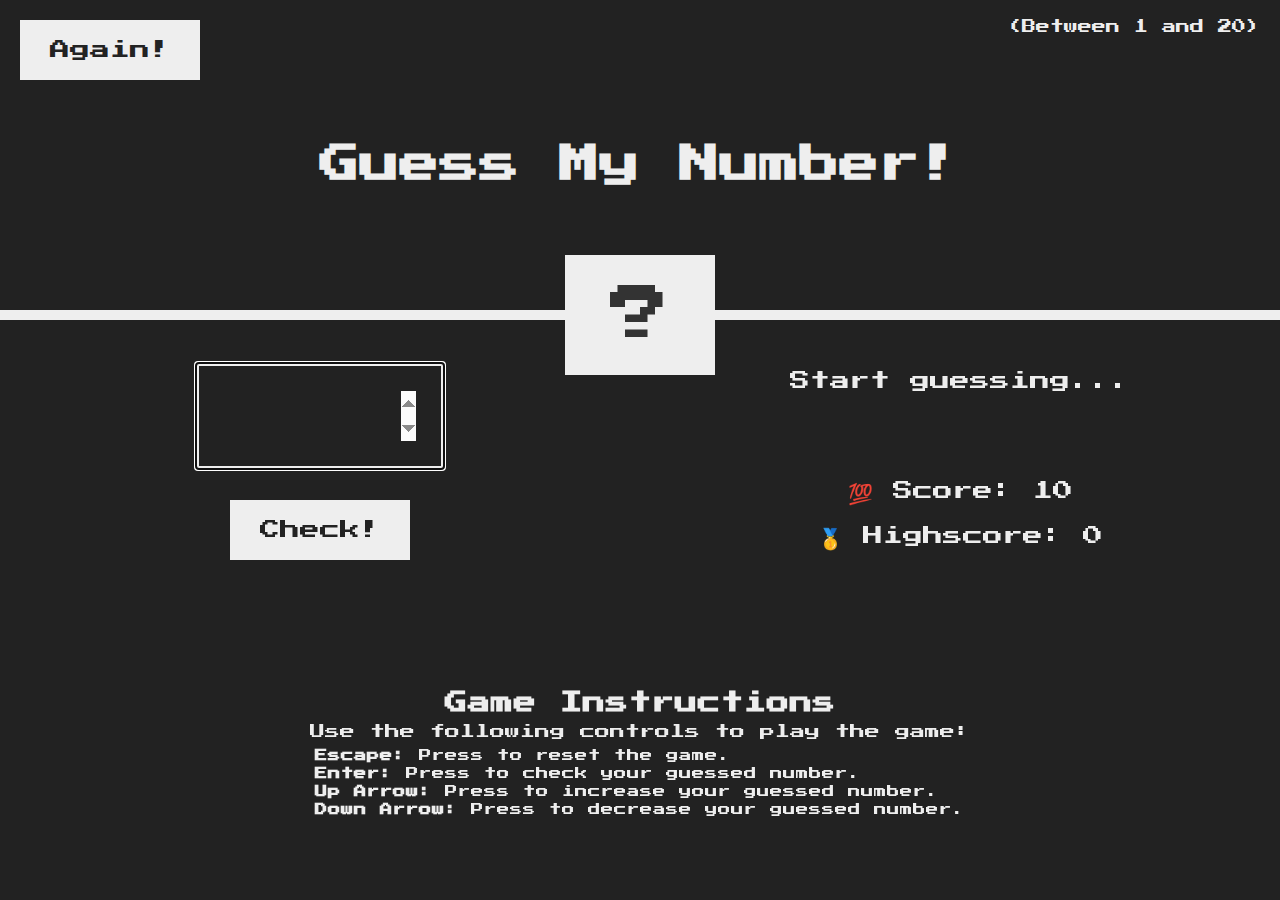
<file: index.html>
<!DOCTYPE html>
<html lang="en">
  <head>
    <meta charset="UTF-8" />
    <meta name="viewport" content="width=device-width, initial-scale=1.0" />
    <meta http-equiv="X-UA-Compatible" content="ie=edge" />
    <meta name="description" content="just chill">
    <link rel="stylesheet" href="guessGame/style.css" />
    <link rel="icon" href="guessGame/img/icon.png">
    <title>Guess My Number!</title>
  </head>
  <body>
    <header>
      <h1>Guess My Number!</h1>
      <p class="between">(Between 1 and 20)</p>
      <button class="btn again">Again!</button>
      <div class="number">?</div>
    </header>
    <main>
      <section class="left">
        <input type="number" class="guess" min="1" max="20"/>
        <button class="btn check">Check!</button>
      </section>
      <section class="right">
        <p class="message">Start guessing...</p>
        <p class="label-score">💯 Score: <span class="score">10</span></p>
        <p class="label-highscore">
          🥇 Highscore: <span class="highscore">0</span>
        </p>
      </section>
      <section class="instructions">
        <h2>Game Instructions</h2>
        <p>Use the following controls to play the game:</p>
        <ul>
          <li><strong>Escape:</strong> Press to reset the game.</li>
          <li><strong>Enter:</strong> Press to check your guessed number.</li>
          <li><strong>Up Arrow:</strong> Press to increase your guessed number.</li>
          <li><strong>Down Arrow:</strong> Press to decrease your guessed number.</li>
        </ul>
      </section>
    </main>
    <script src="guessGame/script.js"></script>
  </body>
</html>
</file>
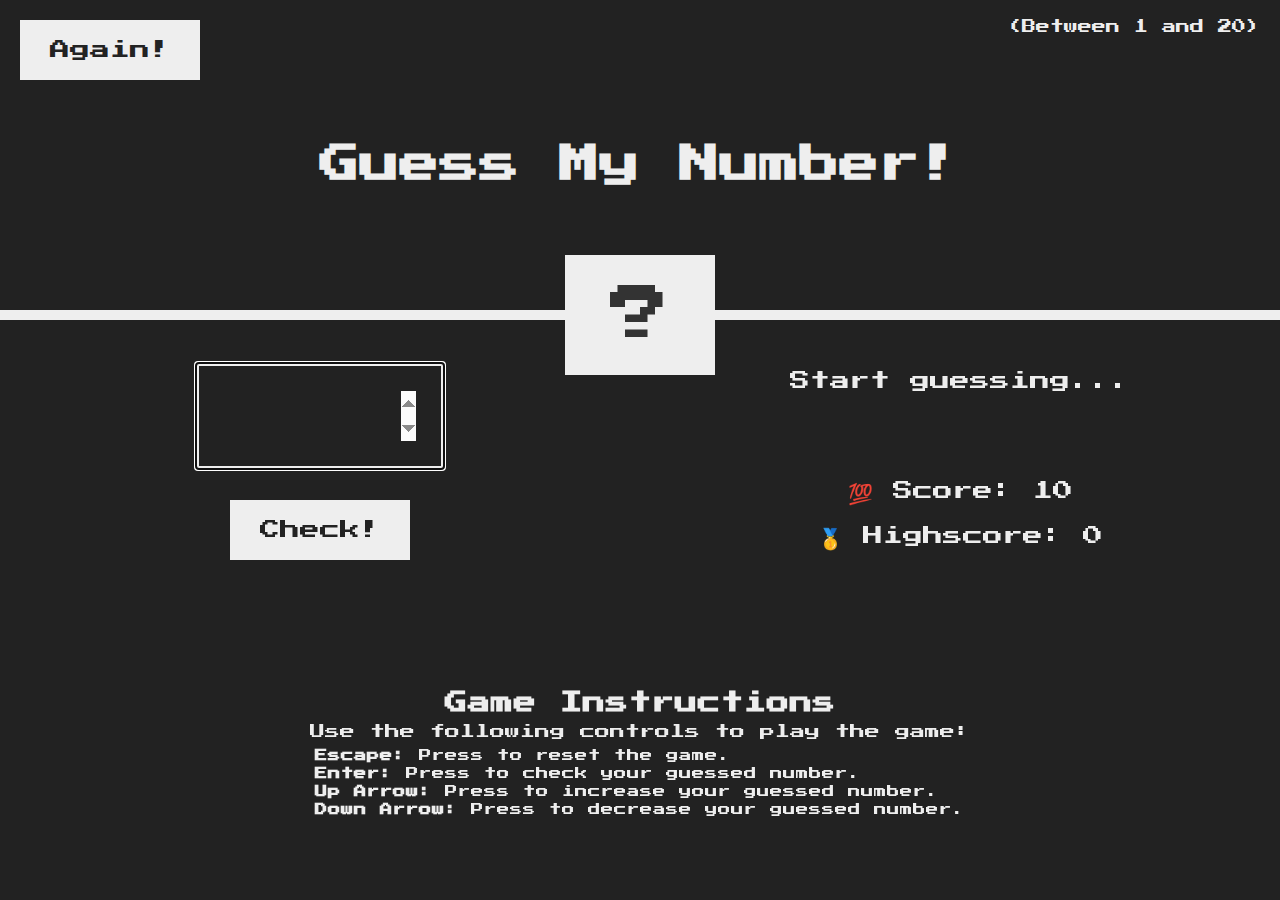
<file: guessGame/index.html>
<!DOCTYPE html>
<html lang="en">
  <head>
    <meta charset="UTF-8" />
    <meta name="viewport" content="width=device-width, initial-scale=1.0" />
    <meta http-equiv="X-UA-Compatible" content="ie=edge" />
    <link rel="stylesheet" href="style.css" />
    <link rel="icon" href="img/icon.png">
    <title>Guess My Number!</title>
  </head>
  <body>
    <header>
      <h1>Guess My Number!</h1>
      <p class="between">(Between 1 and 20)</p>
      <button class="btn again">Again!</button>
      <div class="number">?</div>
    </header>
    <main>
      <section class="left">
        <input type="number" class="guess" />
        <button class="btn check">Check!</button>
      </section>
      <section class="right">
        <p class="message">Start guessing...</p>
        <p class="label-score">💯 Score: <span class="score">10</span></p>
        <p class="label-highscore">
          🥇 Highscore: <span class="highscore">0</span>
        </p>
      </section>
      <section class="instructions">
        <h2>Game Instructions</h2>
        <p>Use the following controls to play the game:</p>
        <ul>
          <li><strong>Escape:</strong> Press to reset the game.</li>
          <li><strong>Enter:</strong> Press to check your guessed number.</li>
          <li><strong>Up Arrow:</strong> Press to increase your guessed number.</li>
          <li><strong>Down Arrow:</strong> Press to decrease your guessed number.</li>
        </ul>
      </section>
    </main>
    <script src="script.js"></script>
  </body>
</html>
</file>
<file: guessGame/style.css>
/* Existing styles remain unchanged */
@import url("https://fonts.googleapis.com/css?family=Press+Start+2P&display=swap");

* {
  margin: 0;
  padding: 0;
  box-sizing: inherit;
  transition: 0.6s all;
}

html {
  font-size: 62.5%;
  box-sizing: border-box;
}

body {
  font-family: "Press Start 2P", sans-serif;
  color: #eee;
  background-color: #222;
}

/* LAYOUT */
header {
  position: relative;
  height: 35vh;
}

main {
  height: 65vh;
  color: #eee;
  display: grid;
  grid-template-columns: 1fr 1fr;
  grid-template-rows: 1fr 1fr;
  align-items: center;
  justify-items: center;
}

.left {
  width: 100%;
  display: flex;
  flex-direction: column;
  align-items: center;
  justify-content: center;
}

.right {
  width: 100%;
  font-size: 2rem;
  display: flex;
  flex-direction: column;
  align-items: center;
  justify-content: center;
}

.instructions {
  font-size: 1.5rem;
  grid-column: 1 / span 2;
  gap: 10px;
  display: flex;
  flex-direction: column;
  align-items: center;
}
ul {
  font-size: 1.25rem;
  display: flex;
  justify-content: flex-start;
  flex-direction: column;
  gap: 5px;
  list-style: none;
}

/* ELEMENTS STYLE */
h1 {
  font-size: 4rem;
  text-align: center;
  position: absolute;
  width: 100%;
  top: 52%;
  left: 50%;
  transform: translate(-50%, -50%);
}

.number {
  display: flex;
  background: #eee;
  color: #333;
  font-size: 6rem;
  width: 15rem;
  padding: 3rem 0rem;
  text-align: center;
  position: absolute;
  bottom: 0;
  left: 50%;
  transform: translate(-50%, 50%);
  align-items: center;
  justify-content: center;
}
.number::after {
  content: "";
  position: absolute;
  height: 10px;
  width: 100dvw;
  background: #eee;
  z-index: -1;
}

.between {
  font-size: 1.4rem;
  position: absolute;
  top: 2rem;
  right: 2rem;
}

.again {
  position: absolute;
  top: 2rem;
  left: 2rem;
}

.guess {
  background: none;
  border: 4px solid #eee;
  font-family: inherit;
  color: inherit;
  font-size: 5rem;
  padding: 2.5rem;
  width: 25rem;
  text-align: center;
  display: block;
  margin-bottom: 3rem;
}

.btn {
  border: none;
  background-color: #eee;
  color: #222;
  font-size: 2rem;
  font-family: inherit;
  padding: 2rem 3rem;
  cursor: pointer;
}

.btn:hover {
  background-color: #ccc;
}

.check:disabled {
  cursor: not-allowed;
}

.message {
  margin-bottom: 8rem;
  height: 3rem;
}

.label-score {
  margin-bottom: 2rem;
}
</file>
